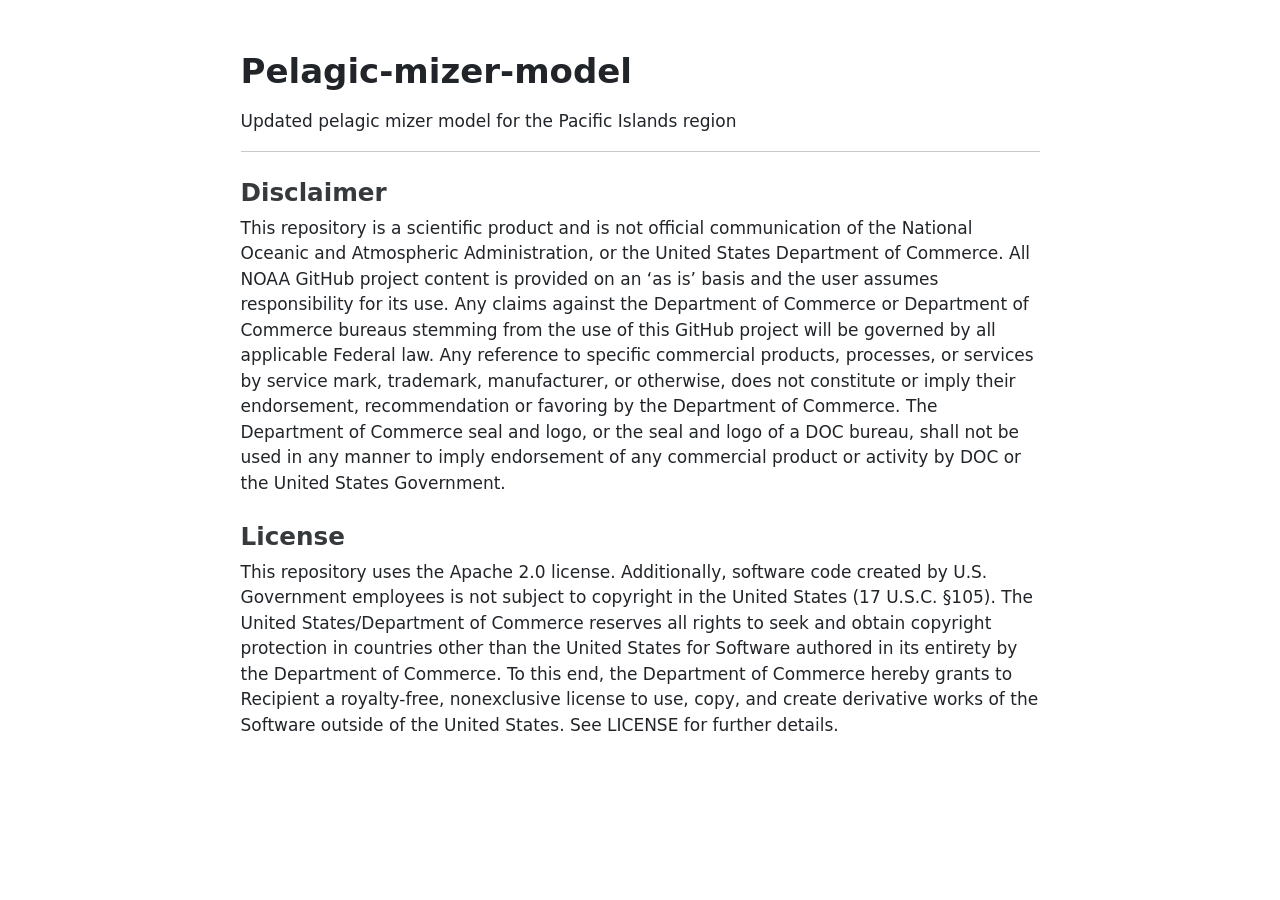
<file: README.html>
<!DOCTYPE html>
<html xmlns="http://www.w3.org/1999/xhtml" lang="en" xml:lang="en"><head>

<meta charset="utf-8">
<meta name="generator" content="quarto-1.9.38">

<meta name="viewport" content="width=device-width, initial-scale=1.0, user-scalable=yes">


<title>readme</title>
<style>
/* Default styles provided by pandoc.
** See https://pandoc.org/MANUAL.html#variables-for-html for config info.
*/
code{white-space: pre-wrap;}
span.smallcaps{font-variant: small-caps;}
div.columns{display: flex; gap: min(4vw, 1.5em);}
div.column{flex: auto; overflow-x: auto;}
div.hanging-indent{margin-left: 1.5em; text-indent: -1.5em;}
ul.task-list{list-style: none;}
ul.task-list li input[type="checkbox"] {
  width: 0.8em;
  margin: 0 0.8em 0.2em -1em; /* quarto-specific, see https://github.com/quarto-dev/quarto-cli/issues/4556 */ 
  vertical-align: middle;
}
</style>


<script src="README_files/libs/clipboard/clipboard.min.js"></script>
<script src="README_files/libs/quarto-html/quarto.js" type="module"></script>
<script src="README_files/libs/quarto-html/tabsets/tabsets.js" type="module"></script>
<script src="README_files/libs/quarto-html/popper.min.js"></script>
<script src="README_files/libs/quarto-html/tippy.umd.min.js"></script>
<script src="README_files/libs/quarto-html/anchor.min.js"></script>
<link href="README_files/libs/quarto-html/tippy.css" rel="stylesheet">
<link href="README_files/libs/quarto-html/quarto-syntax-highlighting-15634bcf2e68342d4ad2dfa704d543f6.css" rel="stylesheet" id="quarto-text-highlighting-styles">
<script src="README_files/libs/bootstrap/bootstrap.min.js"></script>
<link href="README_files/libs/bootstrap/bootstrap-icons.css" rel="stylesheet">
<link href="README_files/libs/bootstrap/bootstrap-efbb37e9afcc02144ebbc7afd12a776f.min.css" rel="stylesheet" append-hash="true" id="quarto-bootstrap" data-mode="light">


</head>

<body class="fullcontent quarto-light">

<div id="quarto-content" class="page-columns page-rows-contents page-layout-article">

<main class="content" id="quarto-document-content">




<section id="pelagic-mizer-model" class="level1">
<h1>Pelagic-mizer-model</h1>
<p>Updated pelagic mizer model for the Pacific Islands region</p>
<hr>
<section id="disclaimer" class="level3">
<h3 class="anchored" data-anchor-id="disclaimer">Disclaimer</h3>
<p>This repository is a scientific product and is not official communication of the National Oceanic and Atmospheric Administration, or the United States Department of Commerce. All NOAA GitHub project content is provided on an ‘as is’ basis and the user assumes responsibility for its use. Any claims against the Department of Commerce or Department of Commerce bureaus stemming from the use of this GitHub project will be governed by all applicable Federal law. Any reference to specific commercial products, processes, or services by service mark, trademark, manufacturer, or otherwise, does not constitute or imply their endorsement, recommendation or favoring by the Department of Commerce. The Department of Commerce seal and logo, or the seal and logo of a DOC bureau, shall not be used in any manner to imply endorsement of any commercial product or activity by DOC or the United States Government.</p>
</section>
<section id="license" class="level3">
<h3 class="anchored" data-anchor-id="license">License</h3>
<p>This repository uses the Apache 2.0 license. Additionally, software code created by U.S. Government employees is not subject to copyright in the United States (17 U.S.C. §105). The United States/Department of Commerce reserves all rights to seek and obtain copyright protection in countries other than the United States for Software authored in its entirety by the Department of Commerce. To this end, the Department of Commerce hereby grants to Recipient a royalty-free, nonexclusive license to use, copy, and create derivative works of the Software outside of the United States. See LICENSE for further details.</p>
</section>
</section>

</main>
<!-- /main column -->
<script id="quarto-html-after-body" type="application/javascript">
  window.document.addEventListener("DOMContentLoaded", function (event) {
    const icon = "";
    const anchorJS = new window.AnchorJS();
    anchorJS.options = {
      placement: 'right',
      icon: icon
    };
    anchorJS.add('.anchored');
    const isCodeAnnotation = (el) => {
      for (const clz of el.classList) {
        if (clz.startsWith('code-annotation-')) {                     
          return true;
        }
      }
      return false;
    }
    const onCopySuccess = function(e) {
      // button target
      const button = e.trigger;
      // don't keep focus
      button.blur();
      // flash "checked"
      button.classList.add('code-copy-button-checked');
      var currentTitle = button.getAttribute("title");
      button.setAttribute("title", "Copied!");
      let tooltip;
      if (window.bootstrap) {
        button.setAttribute("data-bs-toggle", "tooltip");
        button.setAttribute("data-bs-placement", "left");
        button.setAttribute("data-bs-title", "Copied!");
        tooltip = new bootstrap.Tooltip(button, 
          { trigger: "manual", 
            customClass: "code-copy-button-tooltip",
            offset: [0, -8]});
        tooltip.show();    
      }
      setTimeout(function() {
        if (tooltip) {
          tooltip.hide();
          button.removeAttribute("data-bs-title");
          button.removeAttribute("data-bs-toggle");
          button.removeAttribute("data-bs-placement");
        }
        button.setAttribute("title", currentTitle);
        button.classList.remove('code-copy-button-checked');
      }, 1000);
      // clear code selection
      e.clearSelection();
    }
    const getTextToCopy = function(trigger) {
      const outerScaffold = trigger.parentElement.cloneNode(true);
      const codeEl = outerScaffold.querySelector('code');
      for (const childEl of codeEl.children) {
        if (isCodeAnnotation(childEl)) {
          childEl.remove();
        }
      }
      return codeEl.innerText;
    }
    const clipboard = new window.ClipboardJS('.code-copy-button:not([data-in-quarto-modal])', {
      text: getTextToCopy
    });
    clipboard.on('success', onCopySuccess);
    if (window.document.getElementById('quarto-embedded-source-code-modal')) {
      const clipboardModal = new window.ClipboardJS('.code-copy-button[data-in-quarto-modal]', {
        text: getTextToCopy,
        container: window.document.getElementById('quarto-embedded-source-code-modal')
      });
      clipboardModal.on('success', onCopySuccess);
    }
      var localhostRegex = new RegExp(/^(?:http|https):\/\/localhost\:?[0-9]*\//);
      var mailtoRegex = new RegExp(/^mailto:/);
        var filterRegex = new RegExp('/' + window.location.host + '/');
      var isInternal = (href) => {
          return filterRegex.test(href) || localhostRegex.test(href) || mailtoRegex.test(href);
      }
      // Inspect non-navigation links and adorn them if external
     var links = window.document.querySelectorAll('a[href]:not(.nav-link):not(.navbar-brand):not(.toc-action):not(.sidebar-link):not(.sidebar-item-toggle):not(.pagination-link):not(.no-external):not([aria-hidden]):not(.dropdown-item):not(.quarto-navigation-tool):not(.about-link)');
      for (var i=0; i<links.length; i++) {
        const link = links[i];
        if (!isInternal(link.href)) {
          // undo the damage that might have been done by quarto-nav.js in the case of
          // links that we want to consider external
          if (link.dataset.originalHref !== undefined) {
            link.href = link.dataset.originalHref;
          }
        }
      }
    function tippyHover(el, contentFn, onTriggerFn, onUntriggerFn) {
      const config = {
        allowHTML: true,
        maxWidth: 500,
        delay: 100,
        arrow: false,
        appendTo: function(el) {
            return el.parentElement;
        },
        interactive: true,
        interactiveBorder: 10,
        theme: 'quarto',
        placement: 'bottom-start',
      };
      if (contentFn) {
        config.content = contentFn;
      }
      if (onTriggerFn) {
        config.onTrigger = onTriggerFn;
      }
      if (onUntriggerFn) {
        config.onUntrigger = onUntriggerFn;
      }
      window.tippy(el, config); 
    }
    const noterefs = window.document.querySelectorAll('a[role="doc-noteref"]');
    for (var i=0; i<noterefs.length; i++) {
      const ref = noterefs[i];
      tippyHover(ref, function() {
        // use id or data attribute instead here
        let href = ref.getAttribute('data-footnote-href') || ref.getAttribute('href');
        try { href = new URL(href).hash; } catch {}
        const id = href.replace(/^#\/?/, "");
        const note = window.document.getElementById(id);
        if (note) {
          return note.innerHTML;
        } else {
          return "";
        }
      });
    }
    const xrefs = window.document.querySelectorAll('a.quarto-xref');
    const processXRef = (id, note) => {
      // Strip column container classes
      const stripColumnClz = (el) => {
        el.classList.remove("page-full", "page-columns");
        if (el.children) {
          for (const child of el.children) {
            stripColumnClz(child);
          }
        }
      }
      stripColumnClz(note)
      if (id === null || id.startsWith('sec-')) {
        // Special case sections, only their first couple elements
        const container = document.createElement("div");
        if (note.children && note.children.length > 2) {
          container.appendChild(note.children[0].cloneNode(true));
          for (let i = 1; i < note.children.length; i++) {
            const child = note.children[i];
            if (child.tagName === "P" && child.innerText === "") {
              continue;
            } else {
              container.appendChild(child.cloneNode(true));
              break;
            }
          }
          if (window.Quarto?.typesetMath) {
            window.Quarto.typesetMath(container);
          }
          return container.innerHTML
        } else {
          if (window.Quarto?.typesetMath) {
            window.Quarto.typesetMath(note);
          }
          return note.innerHTML;
        }
      } else {
        // Remove any anchor links if they are present
        const anchorLink = note.querySelector('a.anchorjs-link');
        if (anchorLink) {
          anchorLink.remove();
        }
        if (window.Quarto?.typesetMath) {
          window.Quarto.typesetMath(note);
        }
        if (note.classList.contains("callout")) {
          return note.outerHTML;
        } else {
          return note.innerHTML;
        }
      }
    }
    for (var i=0; i<xrefs.length; i++) {
      const xref = xrefs[i];
      tippyHover(xref, undefined, function(instance) {
        instance.disable();
        let url = xref.getAttribute('href');
        let hash = undefined; 
        if (url.startsWith('#')) {
          hash = url;
        } else {
          try { hash = new URL(url).hash; } catch {}
        }
        if (hash) {
          const id = hash.replace(/^#\/?/, "");
          const note = window.document.getElementById(id);
          if (note !== null) {
            try {
              const html = processXRef(id, note.cloneNode(true));
              instance.setContent(html);
            } finally {
              instance.enable();
              instance.show();
            }
          } else {
            // See if we can fetch this
            fetch(url.split('#')[0])
            .then(res => res.text())
            .then(html => {
              const parser = new DOMParser();
              const htmlDoc = parser.parseFromString(html, "text/html");
              const note = htmlDoc.getElementById(id);
              if (note !== null) {
                const html = processXRef(id, note);
                instance.setContent(html);
              } 
            }).finally(() => {
              instance.enable();
              instance.show();
            });
          }
        } else {
          // See if we can fetch a full url (with no hash to target)
          // This is a special case and we should probably do some content thinning / targeting
          fetch(url)
          .then(res => res.text())
          .then(html => {
            const parser = new DOMParser();
            const htmlDoc = parser.parseFromString(html, "text/html");
            const note = htmlDoc.querySelector('main.content');
            if (note !== null) {
              // This should only happen for chapter cross references
              // (since there is no id in the URL)
              // remove the first header
              if (note.children.length > 0 && note.children[0].tagName === "HEADER") {
                note.children[0].remove();
              }
              const html = processXRef(null, note);
              instance.setContent(html);
            } 
          }).finally(() => {
            instance.enable();
            instance.show();
          });
        }
      }, function(instance) {
      });
    }
        let selectedAnnoteEl;
        const selectorForAnnotation = ( cell, annotation) => {
          let cellAttr = 'data-code-cell="' + cell + '"';
          let lineAttr = 'data-code-annotation="' +  annotation + '"';
          const selector = 'span[' + cellAttr + '][' + lineAttr + ']';
          return selector;
        }
        const selectCodeLines = (annoteEl) => {
          const doc = window.document;
          const targetCell = annoteEl.getAttribute("data-target-cell");
          const targetAnnotation = annoteEl.getAttribute("data-target-annotation");
          const annoteSpan = window.document.querySelector(selectorForAnnotation(targetCell, targetAnnotation));
          const lines = annoteSpan.getAttribute("data-code-lines").split(",");
          const lineIds = lines.map((line) => {
            return targetCell + "-" + line;
          })
          let top = null;
          let height = null;
          let parent = null;
          if (lineIds.length > 0) {
              //compute the position of the single el (top and bottom and make a div)
              const el = window.document.getElementById(lineIds[0]);
              top = el.offsetTop;
              height = el.offsetHeight;
              parent = el.parentElement.parentElement;
            if (lineIds.length > 1) {
              const lastEl = window.document.getElementById(lineIds[lineIds.length - 1]);
              const bottom = lastEl.offsetTop + lastEl.offsetHeight;
              height = bottom - top;
            }
            if (top !== null && height !== null && parent !== null) {
              // cook up a div (if necessary) and position it 
              let div = window.document.getElementById("code-annotation-line-highlight");
              if (div === null) {
                div = window.document.createElement("div");
                div.setAttribute("id", "code-annotation-line-highlight");
                div.style.position = 'absolute';
                parent.appendChild(div);
              }
              div.style.top = top - 2 + "px";
              div.style.height = height + 4 + "px";
              div.style.left = 0;
              let gutterDiv = window.document.getElementById("code-annotation-line-highlight-gutter");
              if (gutterDiv === null) {
                gutterDiv = window.document.createElement("div");
                gutterDiv.setAttribute("id", "code-annotation-line-highlight-gutter");
                gutterDiv.style.position = 'absolute';
                const codeCell = window.document.getElementById(targetCell);
                const gutter = codeCell.querySelector('.code-annotation-gutter');
                gutter.appendChild(gutterDiv);
              }
              gutterDiv.style.top = top - 2 + "px";
              gutterDiv.style.height = height + 4 + "px";
            }
            selectedAnnoteEl = annoteEl;
          }
        };
        const unselectCodeLines = () => {
          const elementsIds = ["code-annotation-line-highlight", "code-annotation-line-highlight-gutter"];
          elementsIds.forEach((elId) => {
            const div = window.document.getElementById(elId);
            if (div) {
              div.remove();
            }
          });
          selectedAnnoteEl = undefined;
        };
          // Handle positioning of the toggle
      window.addEventListener(
        "resize",
        throttle(() => {
          elRect = undefined;
          if (selectedAnnoteEl) {
            selectCodeLines(selectedAnnoteEl);
          }
        }, 10)
      );
      function throttle(fn, ms) {
      let throttle = false;
      let timer;
        return (...args) => {
          if(!throttle) { // first call gets through
              fn.apply(this, args);
              throttle = true;
          } else { // all the others get throttled
              if(timer) clearTimeout(timer); // cancel #2
              timer = setTimeout(() => {
                fn.apply(this, args);
                timer = throttle = false;
              }, ms);
          }
        };
      }
        // Attach click handler to the DT
        const annoteDls = window.document.querySelectorAll('dt[data-target-cell]');
        for (const annoteDlNode of annoteDls) {
          annoteDlNode.addEventListener('click', (event) => {
            const clickedEl = event.target;
            if (clickedEl !== selectedAnnoteEl) {
              unselectCodeLines();
              const activeEl = window.document.querySelector('dt[data-target-cell].code-annotation-active');
              if (activeEl) {
                activeEl.classList.remove('code-annotation-active');
              }
              selectCodeLines(clickedEl);
              clickedEl.classList.add('code-annotation-active');
            } else {
              // Unselect the line
              unselectCodeLines();
              clickedEl.classList.remove('code-annotation-active');
            }
          });
        }
    const findCites = (el) => {
      const parentEl = el.parentElement;
      if (parentEl) {
        const cites = parentEl.dataset.cites;
        if (cites) {
          return {
            el,
            cites: cites.split(' ')
          };
        } else {
          return findCites(el.parentElement)
        }
      } else {
        return undefined;
      }
    };
    var bibliorefs = window.document.querySelectorAll('a[role="doc-biblioref"]');
    for (var i=0; i<bibliorefs.length; i++) {
      const ref = bibliorefs[i];
      const citeInfo = findCites(ref);
      if (citeInfo) {
        tippyHover(citeInfo.el, function() {
          var popup = window.document.createElement('div');
          citeInfo.cites.forEach(function(cite) {
            var citeDiv = window.document.createElement('div');
            citeDiv.classList.add('hanging-indent');
            citeDiv.classList.add('csl-entry');
            var biblioDiv = window.document.getElementById('ref-' + cite);
            if (biblioDiv) {
              citeDiv.innerHTML = biblioDiv.innerHTML;
            }
            popup.appendChild(citeDiv);
          });
          return popup.innerHTML;
        });
      }
    }
  });
  </script>
</div> <!-- /content -->




</body></html>
</file>
<file: README_files/libs/quarto-html/tippy.css>
.tippy-box[data-animation=fade][data-state=hidden]{opacity:0}[data-tippy-root]{max-width:calc(100vw - 10px)}.tippy-box{position:relative;background-color:#333;color:#fff;border-radius:4px;font-size:14px;line-height:1.4;white-space:normal;outline:0;transition-property:transform,visibility,opacity}.tippy-box[data-placement^=top]>.tippy-arrow{bottom:0}.tippy-box[data-placement^=top]>.tippy-arrow:before{bottom:-7px;left:0;border-width:8px 8px 0;border-top-color:initial;transform-origin:center top}.tippy-box[data-placement^=bottom]>.tippy-arrow{top:0}.tippy-box[data-placement^=bottom]>.tippy-arrow:before{top:-7px;left:0;border-width:0 8px 8px;border-bottom-color:initial;transform-origin:center bottom}.tippy-box[data-placement^=left]>.tippy-arrow{right:0}.tippy-box[data-placement^=left]>.tippy-arrow:before{border-width:8px 0 8px 8px;border-left-color:initial;right:-7px;transform-origin:center left}.tippy-box[data-placement^=right]>.tippy-arrow{left:0}.tippy-box[data-placement^=right]>.tippy-arrow:before{left:-7px;border-width:8px 8px 8px 0;border-right-color:initial;transform-origin:center right}.tippy-box[data-inertia][data-state=visible]{transition-timing-function:cubic-bezier(.54,1.5,.38,1.11)}.tippy-arrow{width:16px;height:16px;color:#333}.tippy-arrow:before{content:"";position:absolute;border-color:transparent;border-style:solid}.tippy-content{position:relative;padding:5px 9px;z-index:1}
</file>
<file: README_files/libs/quarto-html/quarto-syntax-highlighting-15634bcf2e68342d4ad2dfa704d543f6.css>
/* quarto syntax highlight colors */
:root {
  --quarto-hl-ot-color: #003B4F;
  --quarto-hl-at-color: #657422;
  --quarto-hl-ss-color: #20794D;
  --quarto-hl-an-color: #5E5E5E;
  --quarto-hl-fu-color: #4758AB;
  --quarto-hl-st-color: #20794D;
  --quarto-hl-cf-color: #003B4F;
  --quarto-hl-op-color: #5E5E5E;
  --quarto-hl-er-color: #AD0000;
  --quarto-hl-bn-color: #AD0000;
  --quarto-hl-al-color: #AD0000;
  --quarto-hl-va-color: #111111;
  --quarto-hl-bu-color: inherit;
  --quarto-hl-ex-color: inherit;
  --quarto-hl-pp-color: #AD0000;
  --quarto-hl-in-color: #5E5E5E;
  --quarto-hl-vs-color: #20794D;
  --quarto-hl-wa-color: #5E5E5E;
  --quarto-hl-do-color: #5E5E5E;
  --quarto-hl-im-color: #00769E;
  --quarto-hl-ch-color: #20794D;
  --quarto-hl-dt-color: #AD0000;
  --quarto-hl-fl-color: #AD0000;
  --quarto-hl-co-color: #5E5E5E;
  --quarto-hl-cv-color: #5E5E5E;
  --quarto-hl-cn-color: #8f5902;
  --quarto-hl-sc-color: #5E5E5E;
  --quarto-hl-dv-color: #AD0000;
  --quarto-hl-kw-color: #003B4F;
}

/* other quarto variables */
:root {
  --quarto-font-monospace: SFMono-Regular, Menlo, Monaco, Consolas, "Liberation Mono", "Courier New", monospace;
}

/* syntax highlight based on Pandoc's rules */
pre > code.sourceCode > span {
  color: #003B4F;
}

code.sourceCode > span {
  color: #003B4F;
}

div.sourceCode,
div.sourceCode pre.sourceCode {
  color: #003B4F;
}

/* Normal */
code span {
  color: #003B4F;
}

/* Alert */
code span.al {
  color: #AD0000;
  font-style: inherit;
}

/* Annotation */
code span.an {
  color: #5E5E5E;
  font-style: inherit;
}

/* Attribute */
code span.at {
  color: #657422;
  font-style: inherit;
}

/* BaseN */
code span.bn {
  color: #AD0000;
  font-style: inherit;
}

/* BuiltIn */
code span.bu {
  font-style: inherit;
}

/* ControlFlow */
code span.cf {
  color: #003B4F;
  font-weight: bold;
  font-style: inherit;
}

/* Char */
code span.ch {
  color: #20794D;
  font-style: inherit;
}

/* Constant */
code span.cn {
  color: #8f5902;
  font-style: inherit;
}

/* Comment */
code span.co {
  color: #5E5E5E;
  font-style: inherit;
}

/* CommentVar */
code span.cv {
  color: #5E5E5E;
  font-style: italic;
}

/* Documentation */
code span.do {
  color: #5E5E5E;
  font-style: italic;
}

/* DataType */
code span.dt {
  color: #AD0000;
  font-style: inherit;
}

/* DecVal */
code span.dv {
  color: #AD0000;
  font-style: inherit;
}

/* Error */
code span.er {
  color: #AD0000;
  font-style: inherit;
}

/* Extension */
code span.ex {
  font-style: inherit;
}

/* Float */
code span.fl {
  color: #AD0000;
  font-style: inherit;
}

/* Function */
code span.fu {
  color: #4758AB;
  font-style: inherit;
}

/* Import */
code span.im {
  color: #00769E;
  font-style: inherit;
}

/* Information */
code span.in {
  color: #5E5E5E;
  font-style: inherit;
}

/* Keyword */
code span.kw {
  color: #003B4F;
  font-weight: bold;
  font-style: inherit;
}

/* Operator */
code span.op {
  color: #5E5E5E;
  font-style: inherit;
}

/* Other */
code span.ot {
  color: #003B4F;
  font-style: inherit;
}

/* Preprocessor */
code span.pp {
  color: #AD0000;
  font-style: inherit;
}

/* SpecialChar */
code span.sc {
  color: #5E5E5E;
  font-style: inherit;
}

/* SpecialString */
code span.ss {
  color: #20794D;
  font-style: inherit;
}

/* String */
code span.st {
  color: #20794D;
  font-style: inherit;
}

/* Variable */
code span.va {
  color: #111111;
  font-style: inherit;
}

/* VerbatimString */
code span.vs {
  color: #20794D;
  font-style: inherit;
}

/* Warning */
code span.wa {
  color: #5E5E5E;
  font-style: italic;
}

.prevent-inlining {
  content: "</";
}

/*# sourceMappingURL=f23921c56f73e400b49028c9186a1aa0.css.map */
</file>
